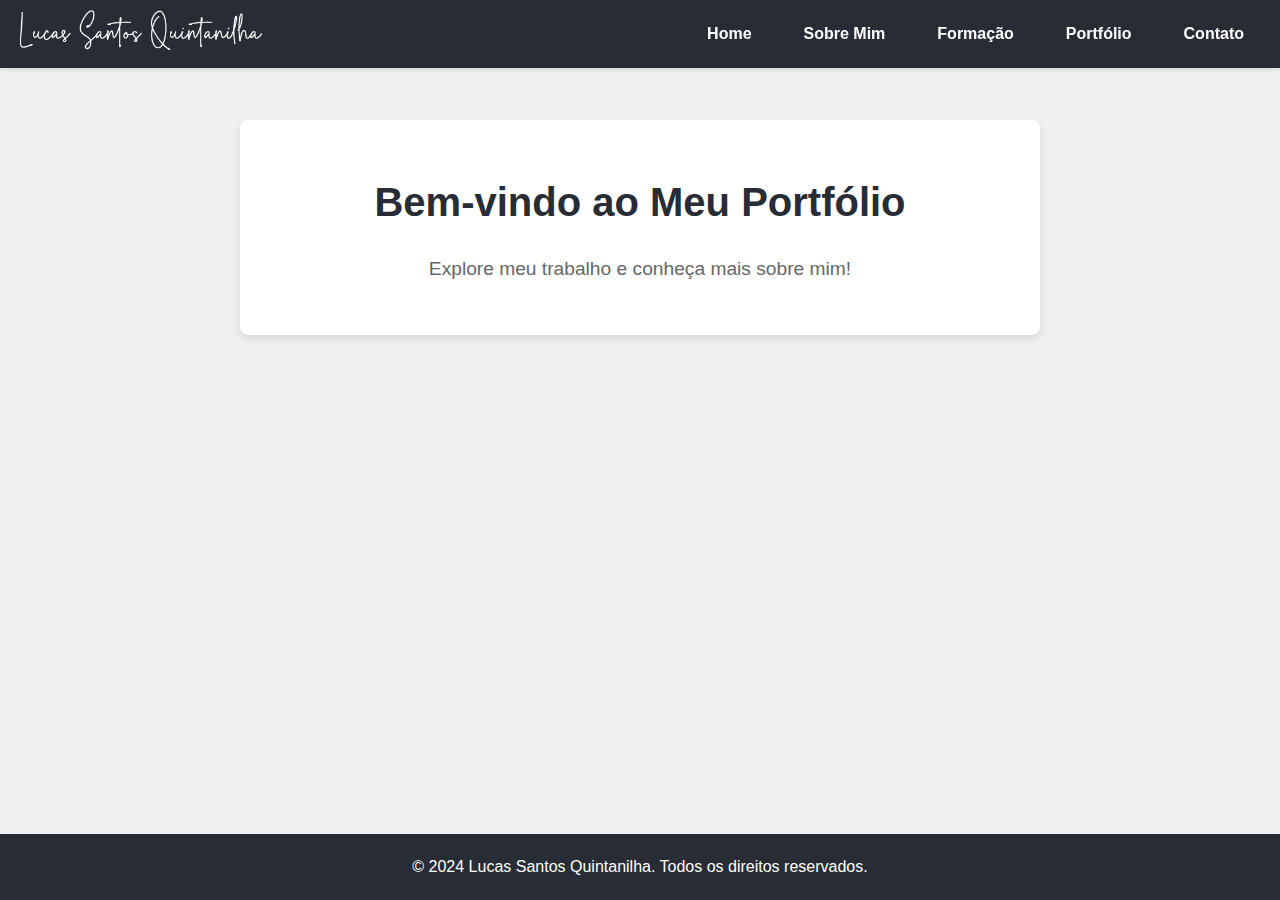
<file: index.html>
<!DOCTYPE html>
<html lang="en">
<head>
    <meta charset="UTF-8">
    <meta name="viewport" content="width=device-width, initial-scale=1.0">
    <title>Início</title>
    <link rel="icon" href="img/icone.png">
    <link rel="stylesheet" href="styles.css">
</head>
<body>
    <header id="header">
        <div>
            <img class="logo" src="img/logo.png" alt="Logo de Lucas Santos Quintanilha">
        </div>
        <nav class="navbar">
            <ul>
                <li><a href="index.html" class="nav-link">Home</a></li>
                <li><a href="sobre.html" class="nav-link">Sobre Mim</a></li>
                <li><a href="formacao.html" class="nav-link">Formação</a></li>
                <li><a href="portfolio.html" class="nav-link">Portfólio</a></li>
                <li><a href="contato.html" class="nav-link">Contato</a></li>
            </ul>
        </nav>
    </header>
    <main>
        <section class="home">
            <h1>Bem-vindo ao Meu Portfólio</h1>
            <p>Explore meu trabalho e conheça mais sobre mim!</p>
        </section>
    </main>
    <footer>
        <p>&copy; 2024 Lucas Santos Quintanilha. Todos os direitos reservados.</p>
    </footer>
</body>
</html>
</file>
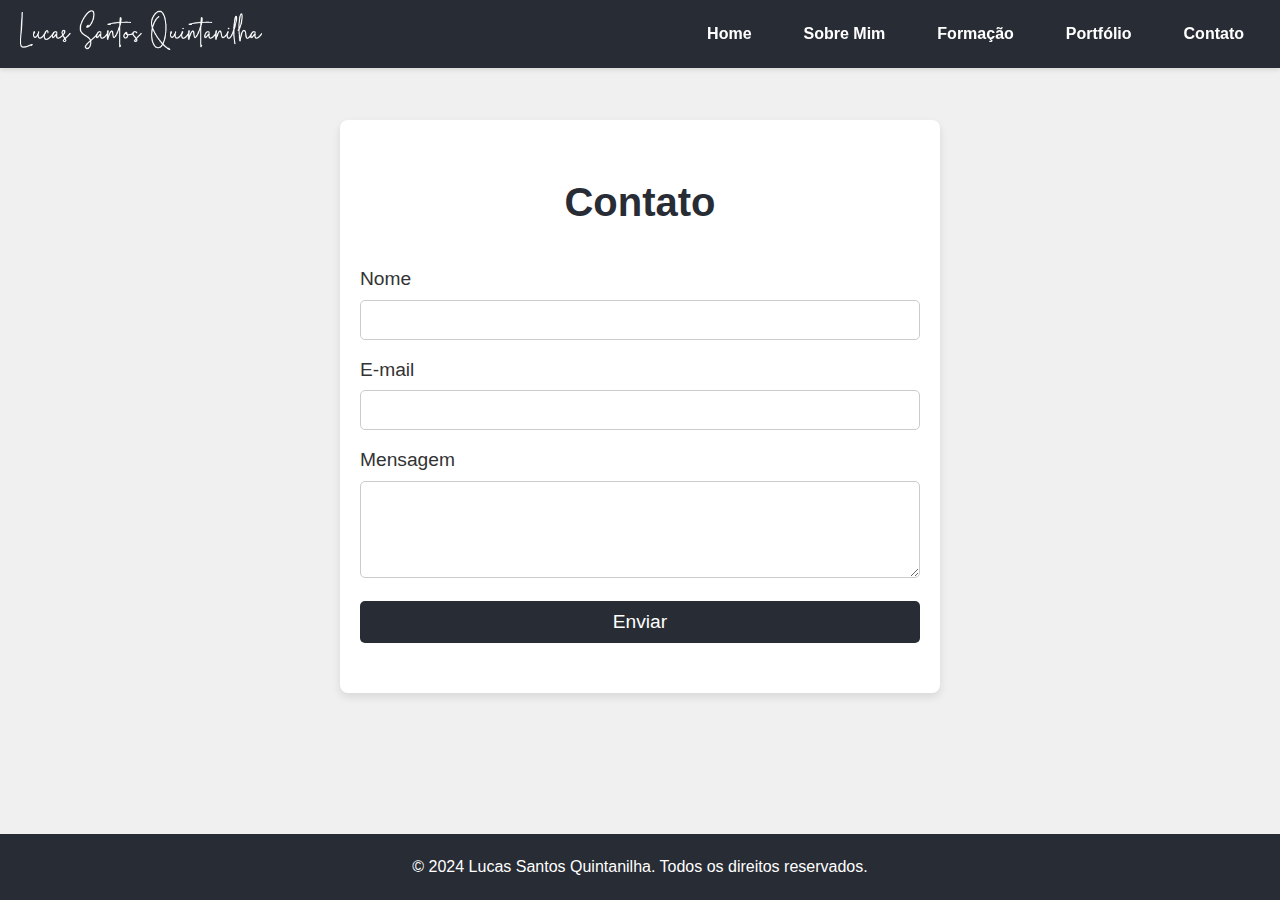
<file: contato.html>
<!DOCTYPE html>
<html lang="en">
<head>
    <meta charset="UTF-8">
    <meta name="viewport" content="width=device-width, initial-scale=1.0">
    <title>Início</title>
    <link rel="icon" href="img/icone.png">
    <link rel="stylesheet" href="styles.css">
</head>
<body>
    <header id="header">
        <div>
            <img class="logo" src="img/logo.png" alt="Logo de Lucas Santos Quintanilha">
        </div>
        <nav class="navbar">
            <ul>
                <li><a href="index.html" class="nav-link">Home</a></li>
                <li><a href="sobre.html" class="nav-link">Sobre Mim</a></li>
                <li><a href="formacao.html" class="nav-link">Formação</a></li>
                <li><a href="portfolio.html" class="nav-link">Portfólio</a></li>
                <li><a href="contato.html" class="nav-link">Contato</a></li>
            </ul>
        </nav>
    </header>
    <main>
        <section class="contato">
            <h1>Contato</h1>
            <form class="contato-form" method="get">
                <div class="grupo-form">
                    <label for="name">Nome</label>
                    <input type="text" id="name" name="name" required>
                </div>
                <div class="grupo-form">
                    <label for="email">E-mail</label>
                    <input type="email" id="email" name="email" required>
                </div>
                <div class="grupo-form">
                    <label for="message">Mensagem</label>
                    <textarea id="message" name="message" rows="5" required></textarea>
                </div>
                <button type="submit" class="botao-enviar">Enviar</button>
            </form>
        </section>
    </main>
    <footer>
        <p>&copy; 2024 Lucas Santos Quintanilha. Todos os direitos reservados.</p>
    </footer>
</body>
</html>
</file>
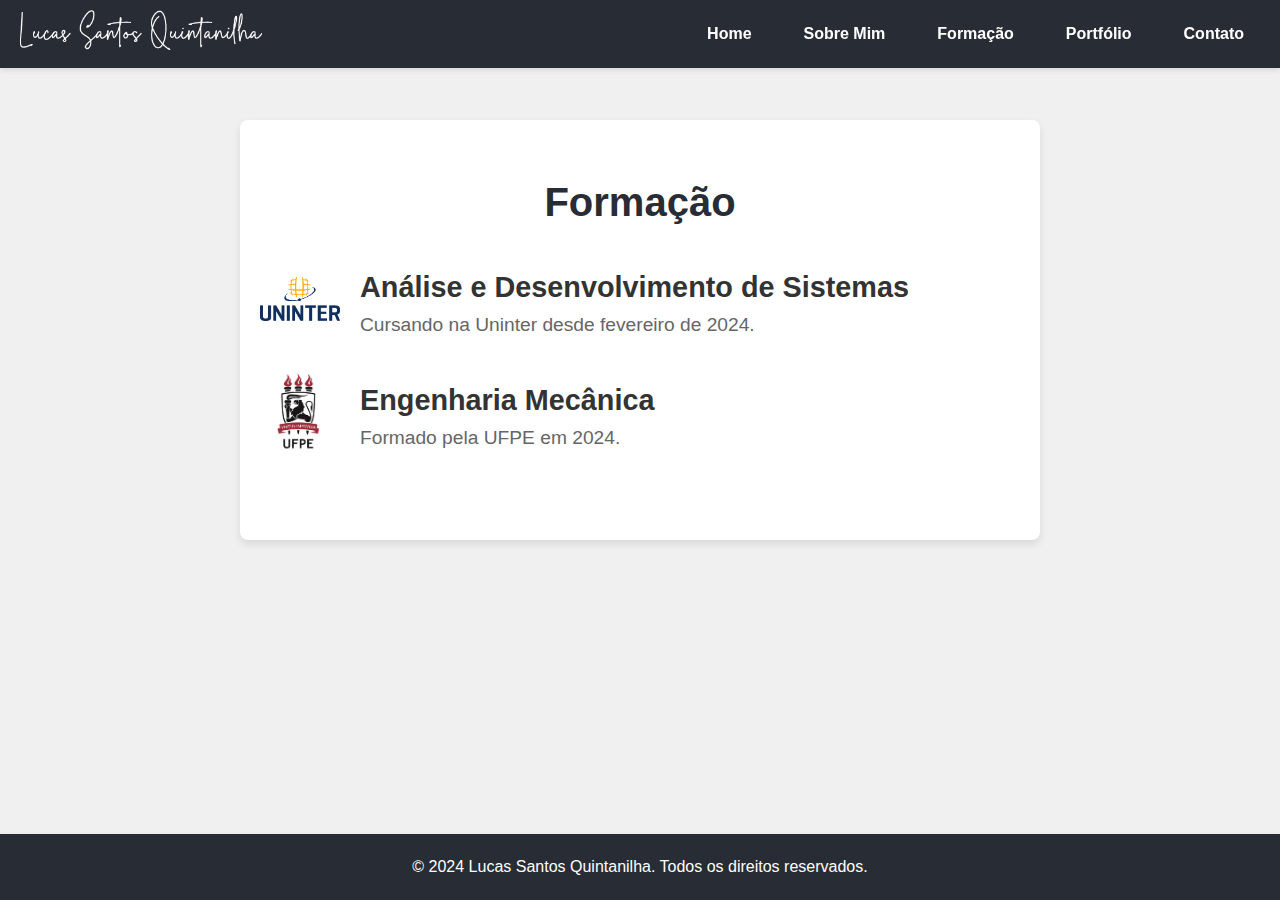
<file: formacao.html>
<!DOCTYPE html>
<html lang="en">
<head>
    <meta charset="UTF-8">
    <meta name="viewport" content="width=device-width, initial-scale=1.0">
    <title>Portfólio</title>
    <link rel="icon" href="img/icone.png">
    <link rel="stylesheet" href="styles.css">
</head>
<body>
    <header id="header">
        <div>
            <img class="logo" src="img/logo.png" alt="Logo de Lucas Santos Quintanilha">
        </div>
        <nav class="navbar">
            <ul>
                <li><a href="index.html" class="nav-link">Home</a></li>
                <li><a href="sobre.html" class="nav-link">Sobre Mim</a></li>
                <li><a href="formacao.html" class="nav-link">Formação</a></li>
                <li><a href="portfolio.html" class="nav-link">Portfólio</a></li>
                <li><a href="contato.html" class="nav-link">Contato</a></li>
            </ul>
        </nav>
    </header>
    <main>
        <section class="formacao">
            <h1>Formação</h1>
            <div class="formacao-item">
                <a href="https://www.uninter.com/" target="_blank">
                    <img src="img/uninter-logo.png" alt="Logo Uninter" class="formacao-logo">
                </a>
                <div class="formacao-detalhes">
                    <h2>Análise e Desenvolvimento de Sistemas</h2>
                    <p>Cursando na Uninter desde fevereiro de 2024.</p>
                </div>
            </div>
            <div class="formacao-item">
                <a href="https://www.ufpe.br/" target="_blank">
                    <img src="img/ufpe-logo.png" alt="Logo UFPE" class="formacao-logo">
                </a>
                <div class="formacao-detalhes">
                    <h2>Engenharia Mecânica</h2>
                    <p>Formado pela UFPE em 2024.</p>
                </div>
            </div>
        </section>
    </main>
    <footer>
        <p>&copy; 2024 Lucas Santos Quintanilha. Todos os direitos reservados.</p>
    </footer>
</body>
</html>
</file>
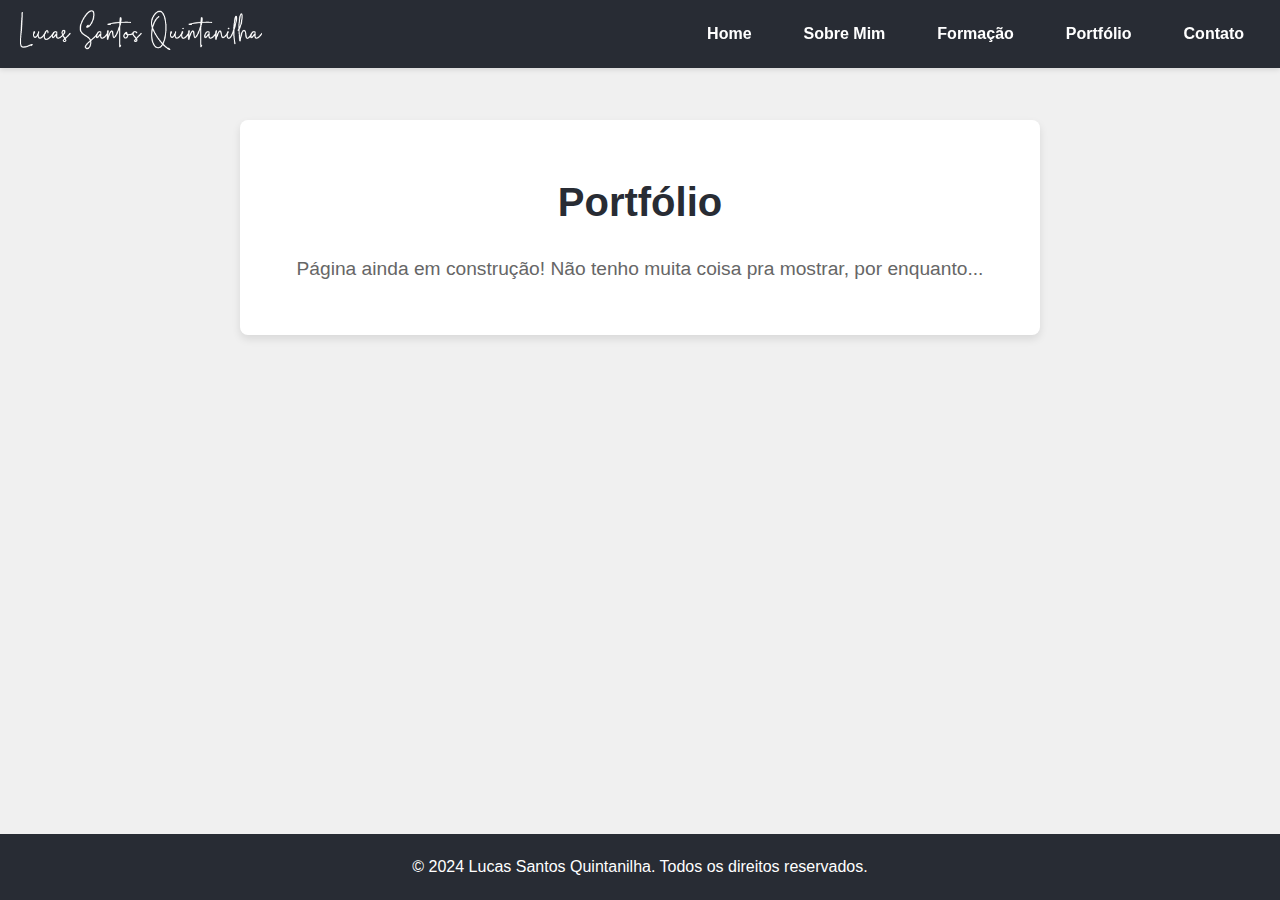
<file: portfolio.html>
<!DOCTYPE html>
<html lang="en">
<head>
    <meta charset="UTF-8">
    <meta name="viewport" content="width=device-width, initial-scale=1.0">
    <title>Portfólio</title>
    <link rel="icon" href="img/icone.png">
    <link rel="stylesheet" href="styles.css">
</head>
<body>
    <header id="header">
        <div>
            <img class="logo" src="img/logo.png" alt="Logo de Lucas Santos Quintanilha">
        </div>
        <nav class="navbar">
            <ul>
                <li><a href="index.html" class="nav-link">Home</a></li>
                <li><a href="sobre.html" class="nav-link">Sobre Mim</a></li>
                <li><a href="formacao.html" class="nav-link">Formação</a></li>
                <li><a href="portfolio.html" class="nav-link">Portfólio</a></li>
                <li><a href="contato.html" class="nav-link">Contato</a></li>
            </ul>
        </nav>
    </header>
    <main>
        <section class="home">
            <h1>Portfólio</h1>
            <p>Página ainda em construção! Não tenho muita coisa pra mostrar, por enquanto...</p>
        </section>
    </main>
    <footer>
        <p>&copy; 2024 Lucas Santos Quintanilha. Todos os direitos reservados.</p>
    </footer>
</body>
</html>
</file>
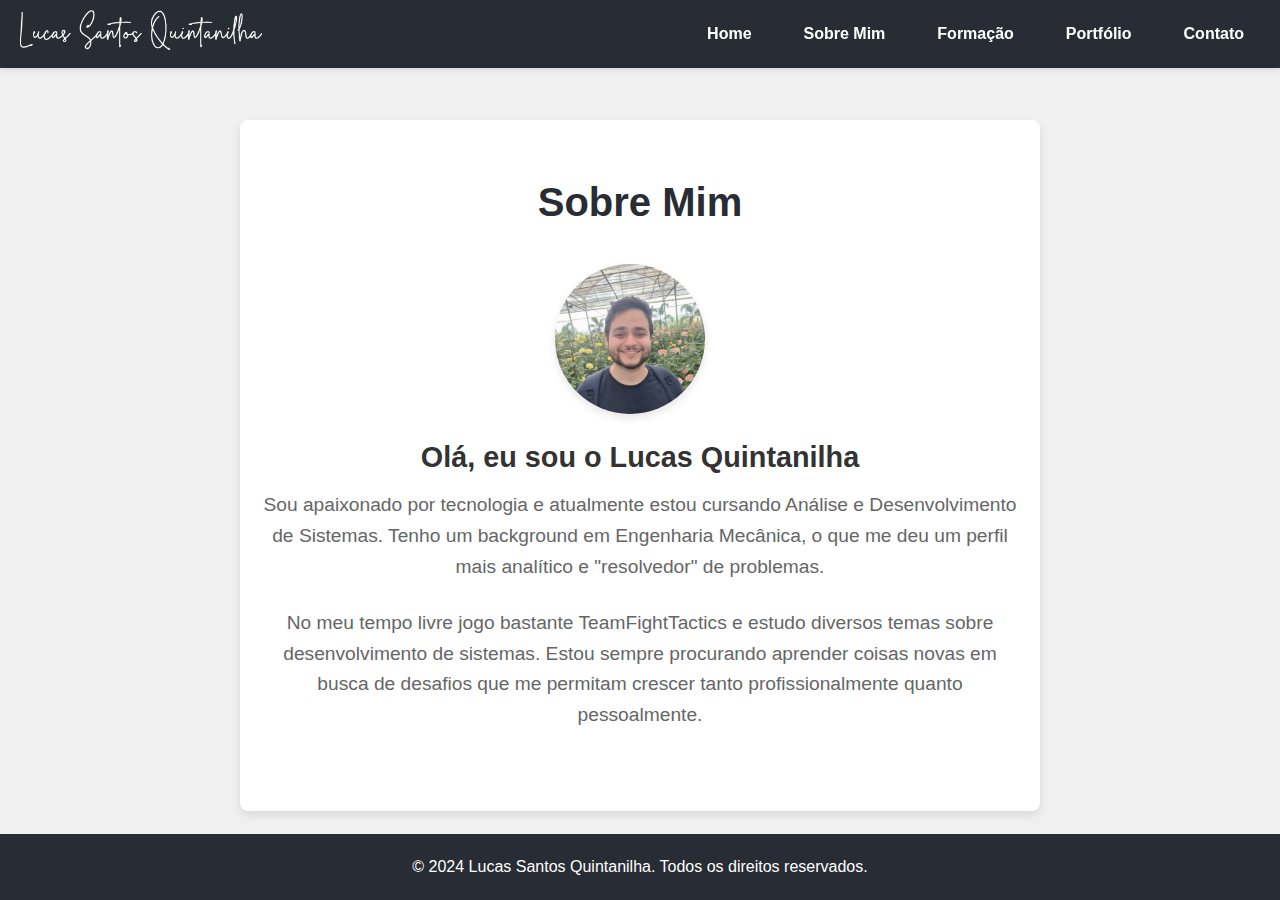
<file: sobre.html>
<!DOCTYPE html>
<html lang="en">
<head>
    <meta charset="UTF-8">
    <meta name="viewport" content="width=device-width, initial-scale=1.0">
    <title>Portfólio</title>
    <link rel="icon" href="img/icone.png">
    <link rel="stylesheet" href="styles.css">
</head>
<body>
    <header id="header">
        <div>
            <img class="logo" src="img/logo.png" alt="Logo de Lucas Santos Quintanilha">
        </div>
        <nav class="navbar">
            <ul>
                <li><a href="index.html" class="nav-link">Home</a></li>
                <li><a href="sobre.html" class="nav-link">Sobre Mim</a></li>
                <li><a href="formacao.html" class="nav-link">Formação</a></li>
                <li><a href="portfolio.html" class="nav-link">Portfólio</a></li>
                <li><a href="contato.html" class="nav-link">Contato</a></li>
            </ul>
        </nav>
    </header>
    <main>
        <section class="sobre">
            <h1>Sobre Mim</h1>
            <div class="perfil">
                <img src="img/foto-perfil.jpg" alt="Foto de Perfil" class="foto-perfil">
                <div class="sobre-detalhes">
                    <h2>Olá, eu sou o Lucas Quintanilha</h2>
                    <p>
                        Sou apaixonado por tecnologia e atualmente estou cursando Análise e Desenvolvimento de Sistemas. Tenho um background em Engenharia Mecânica, o que me deu um perfil mais analítico e "resolvedor" de problemas.
                    </p>
                    <br>
                    <p>
                        No meu tempo livre jogo bastante TeamFightTactics e estudo diversos temas sobre desenvolvimento de sistemas. Estou sempre procurando aprender coisas novas em busca de desafios que me permitam crescer tanto profissionalmente quanto pessoalmente.
                    </p>
                </div>
            </div>
        </section>
    </main>
    <footer>
        <p>&copy; 2024 Lucas Santos Quintanilha. Todos os direitos reservados.</p>
    </footer>
</body>
</html>
</file>
<file: styles.css>
/* Reset básico */
* {
    margin: 0;
    padding: 0;
    box-sizing: border-box;
}

/* Estilos para o corpo */
body {
    font-family: 'Arial', sans-serif;
    background-color: #f0f0f0;
    color: #333;
    line-height: 1.6;
    scroll-behavior: smooth; /* Suaviza o scroll ao clicar nos links */
}

/* Cabeçalho fixo com transparência e animação de desvanecimento */
header {
    background-color: rgba(40, 44, 52); /* Semitransparente */
    color: white;
    display: flex;
    justify-content: space-between;
    align-items: center;
    padding: 10px 20px;
    position: fixed;
    width: 100%;
    top: 0;
    box-shadow: 0 2px 5px rgba(0, 0, 0, 0.1);
    z-index: 1000;
    transition: background-color 0.3s ease-in-out; /* Animação suave de transição de cor */
}

.logo {
    width: auto;
    height: 40px;
    margin-right: 0;
    flex-shrink: 0;
}

.navbar ul {
    list-style-type: none;
    display: flex;
    gap: 20px;
}

.navbar ul li {
    display: inline;
}

.navbar ul li a {
    text-decoration: none;
    color: white;
    font-weight: bold;
    padding: 8px 16px;
    border-radius: 4px;
    transition: background-color 0.3s, transform 0.3s;
}

.navbar ul li a:hover {
    color: rgba(40, 44, 52);
    background-color: #ffffff;
    transform: scale(1.1); /* Aumenta ligeiramente ao passar o mouse */
}

/* Estilo principal para o conteúdo */
main {
    margin-top: 80px; /* Espaço para o cabeçalho fixo */
    padding: 20px;
}

/* Seção Home */
.home {
    text-align: center;
    padding: 50px 20px;
    background-color: #ffffff;
    border-radius: 8px;
    box-shadow: 0 4px 8px rgba(0, 0, 0, 0.1);
    margin: 20px auto;
    max-width: 800px;
    animation: fadeIn 1s ease-in; /* Animação de entrada suave */
}

.home h1 {
    font-size: 2.5em;
    color: #282c34;
    margin-bottom: 20px;
}

.home p {
    font-size: 1.2em;
    color: #666;
}

/* Animação de fade-in */
@keyframes fadeIn {
    from {
        opacity: 0;
        transform: translateY(20px);
    }
    to {
        opacity: 1;
        transform: translateY(0);
    }
}

/* Estilos para o rodapé */
footer {
    text-align: center;
    padding: 20px;
    background-color: #282c34;
    color: white;
    position: fixed;
    width: 100%;
    bottom: 0;
}

/* Seções Alternadas */
section:nth-of-type(even) {
    background-color: #f0f0f0;
}

section:nth-of-type(odd) {
    background-color: #ffffff;
}

.contato {
    padding: 50px 20px;
    background-color: #ffffff;
    border-radius: 8px;
    box-shadow: 0 4px 8px rgba(0, 0, 0, 0.1);
    margin: 20px auto;
    max-width: 600px;
    text-align: center;
    animation: fadeIn 1s ease-in; /* Animação de entrada suave */
}

.contato h1 {
    font-size: 2.5em;
    color: #282c34;
    margin-bottom: 30px;
}

.contato-form {
    display: flex;
    flex-direction: column;
    gap: 15px;
}

.grupo-form {
    text-align: left;
}

.grupo-form label {
    font-size: 1.2em;
    color: #333;
    margin-bottom: 5px;
    display: block;
}

.grupo-form input {
    width: 100%;
    padding: 10px;
    font-size: 1em;
    border: 1px solid #ccc;
    border-radius: 5px;
    box-sizing: border-box;
}

.grupo-form textarea {
    width: 100%;
    padding: 10px;
    font-size: 1em;
    border: 1px solid #ccc;
    border-radius: 5px;
    box-sizing: border-box;
}

.grupo-form textarea {
    resize: vertical; /* Permite redimensionamento vertical */
}

.botao-enviar {
    padding: 10px 20px;
    font-size: 1.2em;
    color: #fff;
    background-color: rgba(40, 44, 52);
    border: none;
    border-radius: 5px;
    cursor: pointer;
    transition: background-color 0.3s ease;
}

.botao-enviar:hover {
    color: #ffffff;
    background-color: rgb(89, 110, 151);
}

/* Estilos para a seção de Sobre Mim */

.sobre {
    padding: 50px 20px;
    background-color: #ffffff;
    border-radius: 8px;
    box-shadow: 0 4px 8px rgba(0, 0, 0, 0.1);
    margin: 20px auto;
    max-width: 800px;
    text-align: center;
    animation: fadeIn 1s ease-in; /* Animação de entrada suave */
}

.sobre h1 {
    font-size: 2.5em;
    color: #282c34;
    margin-bottom: 30px;
}

.perfil {
    display: flex;
    align-items: center;
    justify-content: center;
    flex-wrap: wrap;
    margin-bottom: 30px;
}

.foto-perfil {
    width: 150px;
    height: 150px;
    border-radius: 50%;
    object-fit: cover;
    margin-right: 20px;
    margin-bottom: 20px;
    box-shadow: 0 4px 8px rgba(0, 0, 0, 0.1);
}

.sobre-detalhes h2 {
    font-size: 1.8em;
    color: #333;
    margin-bottom: 10px;
}

.sobre-detalhes p {
    font-size: 1.2em;
    color: #666;
}

/* Estilos para a seção de Formação */
.formacao {
    padding: 50px 20px;
    background-color: #ffffff;
    border-radius: 8px;
    box-shadow: 0 4px 8px rgba(0, 0, 0, 0.1);
    margin: 20px auto;
    max-width: 800px;
    text-align: center;
    animation: fadeIn 1s ease-in; /* Animação de entrada suave */
}

.formacao h1 {
    font-size: 2.5em;
    color: #282c34;
    margin-bottom: 30px;
}

.formacao-item {
    display: flex;
    align-items: center;
    margin-bottom: 30px;
    text-align: left; /* Alinha o texto à esquerda para itens */
}

.formacao-logo {
    width: 80px;
    height: auto;
    margin-right: 20px;
    flex-shrink: 0;
}

.formacao-detalhes h2 {
    font-size: 1.8em;
    color: #333;
}

.formacao-detalhes p {
    font-size: 1.2em;
    color: #666;
}
</file>
